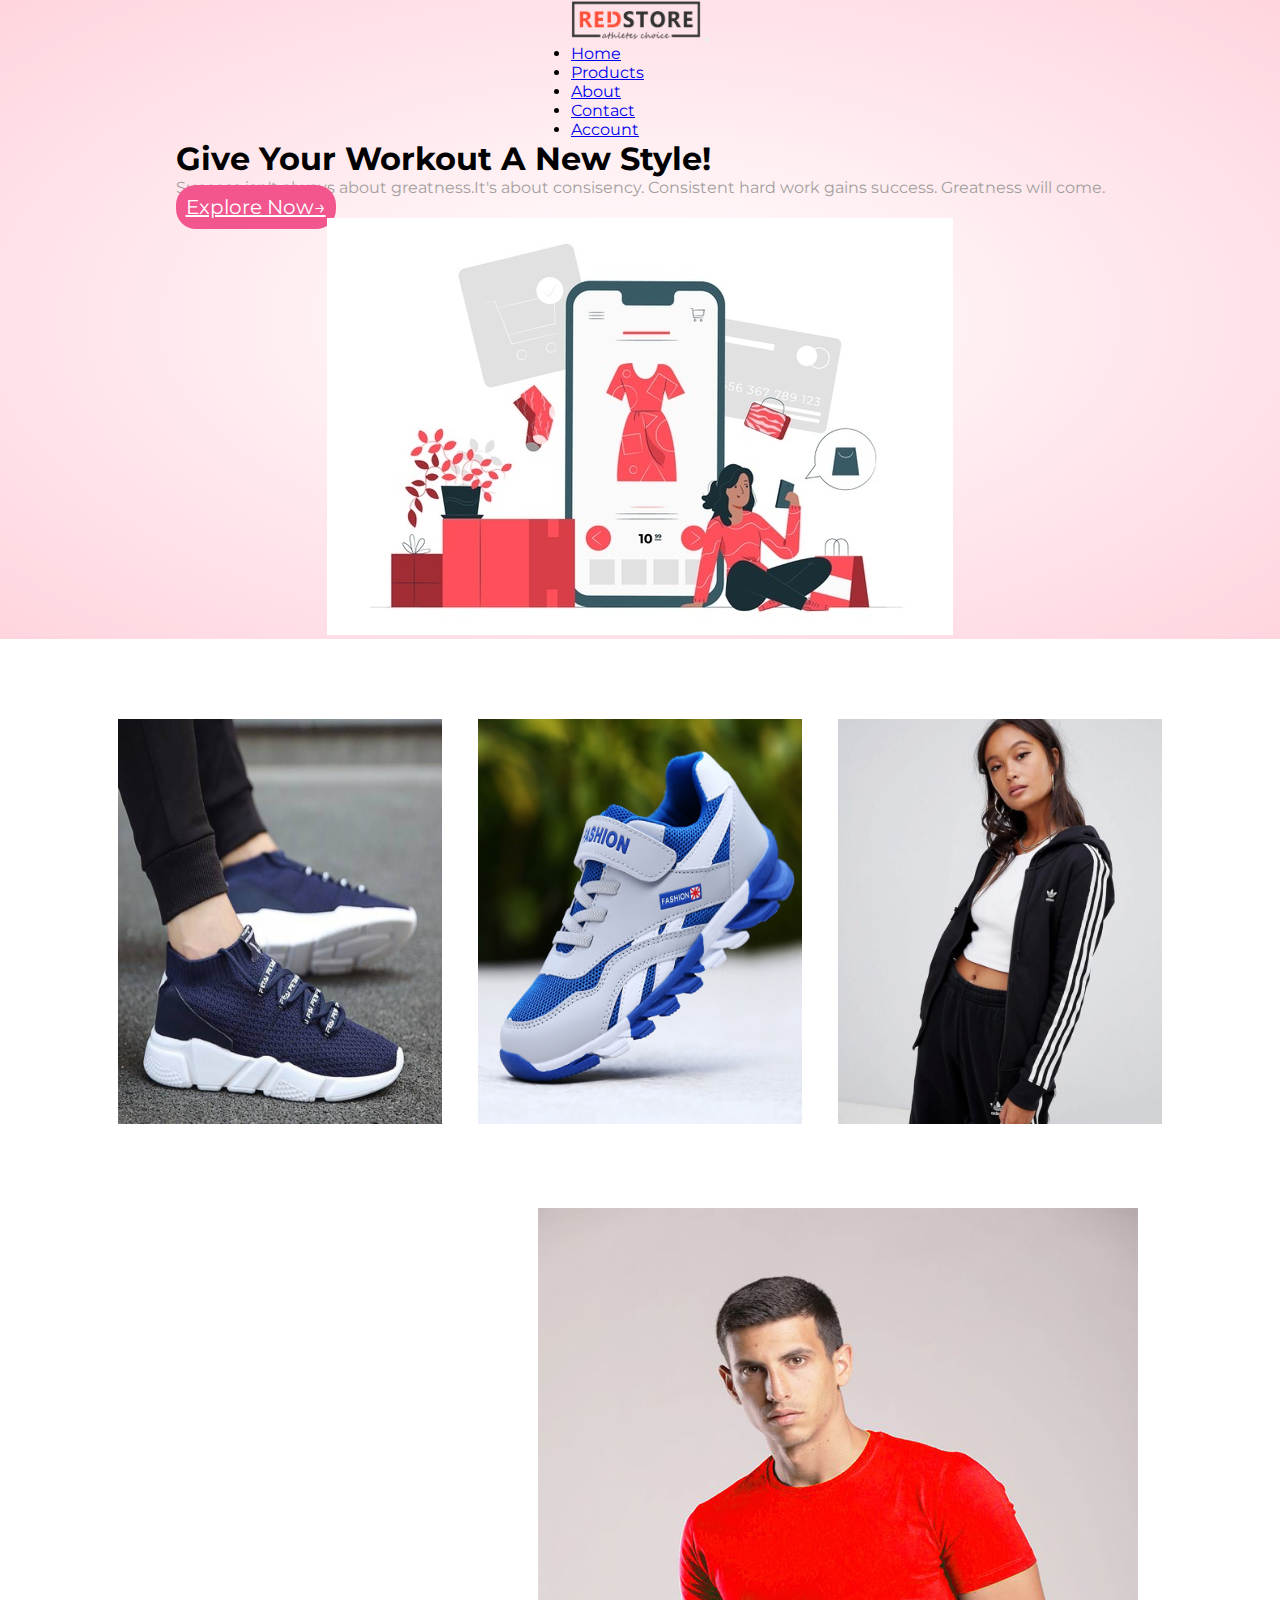
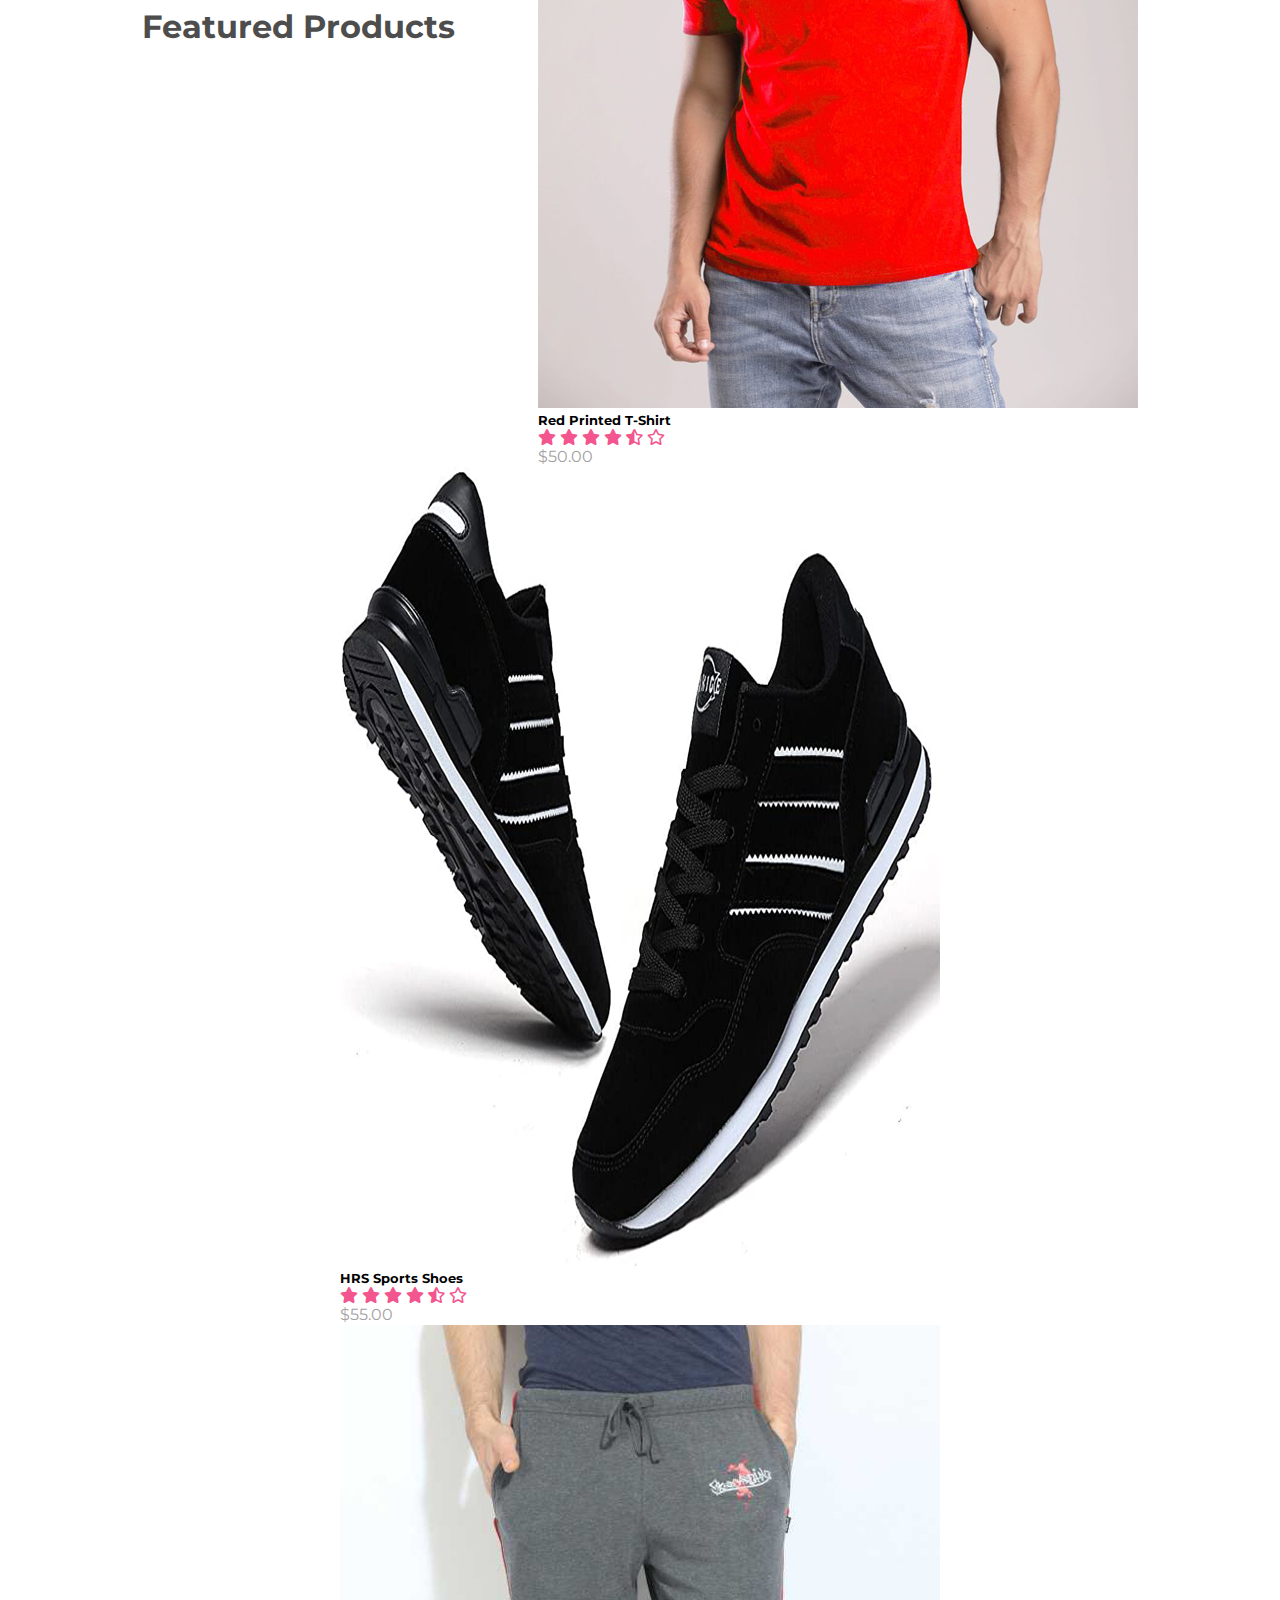
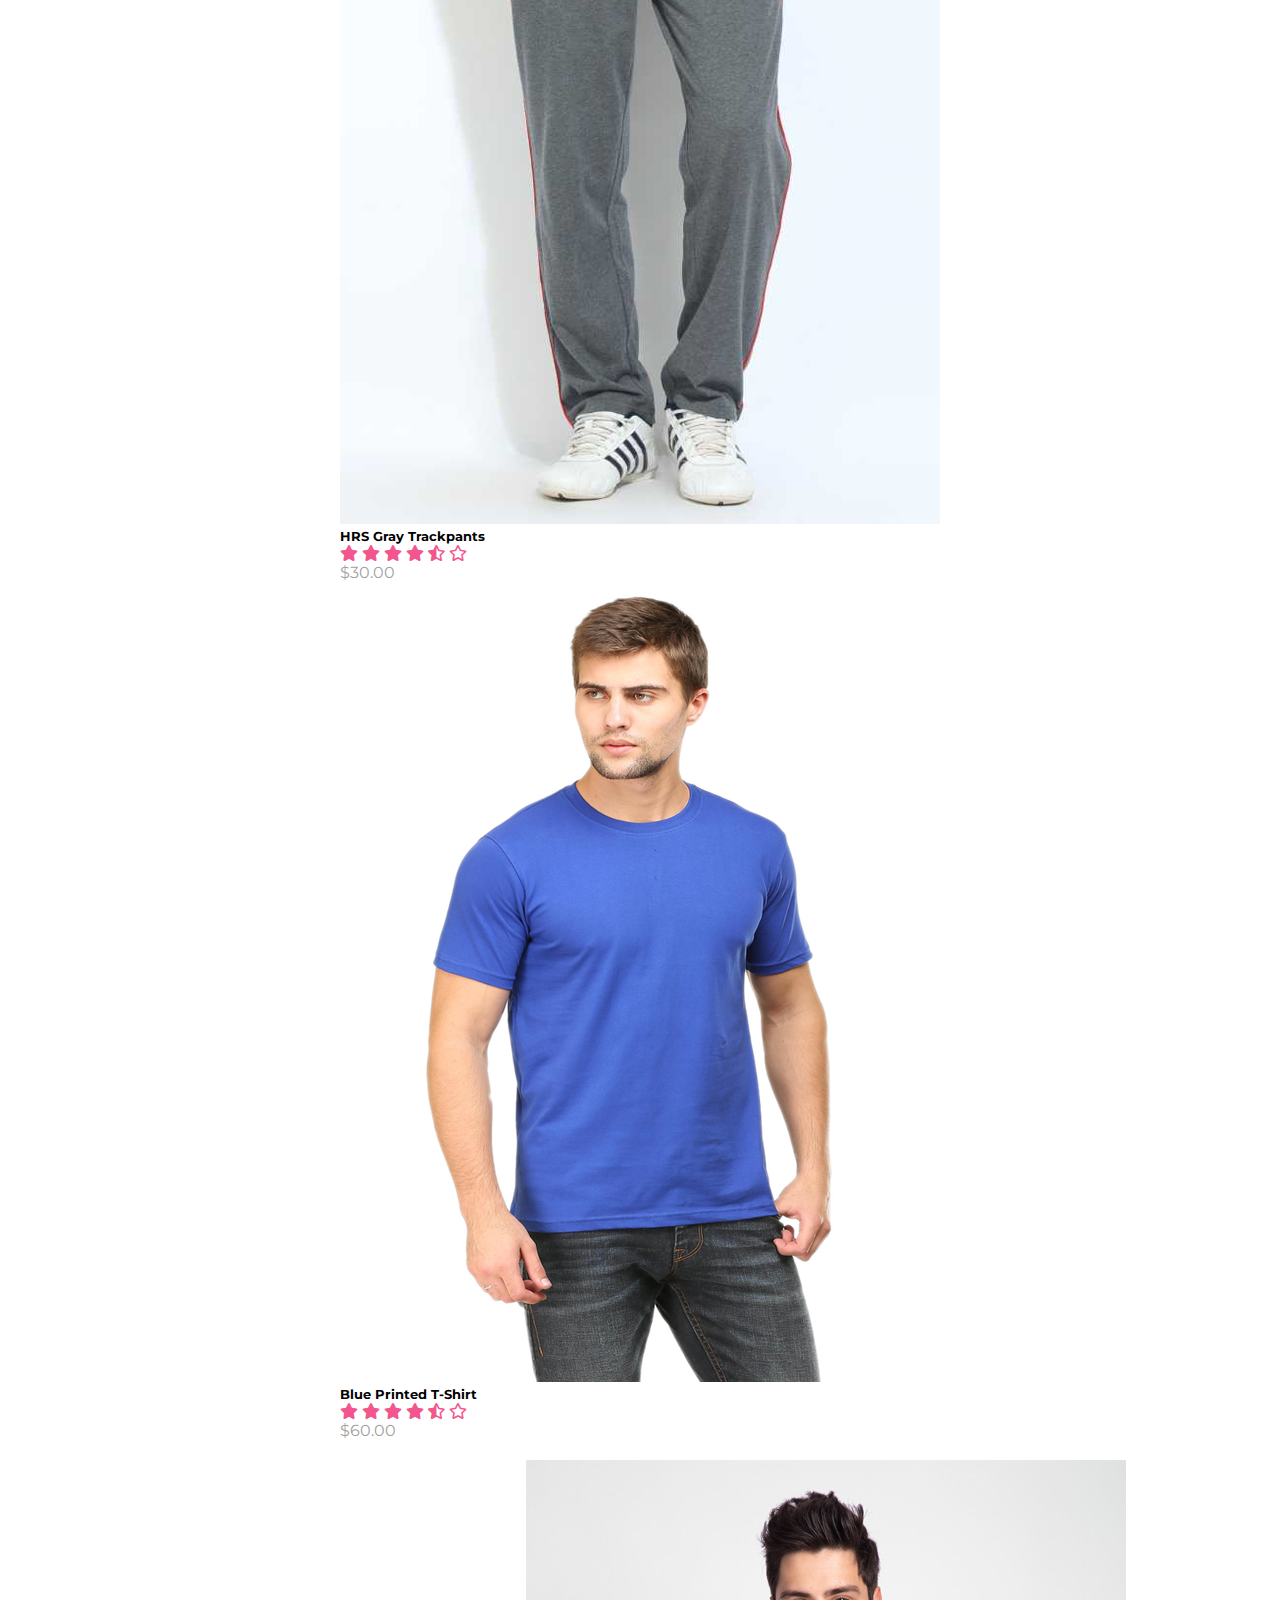
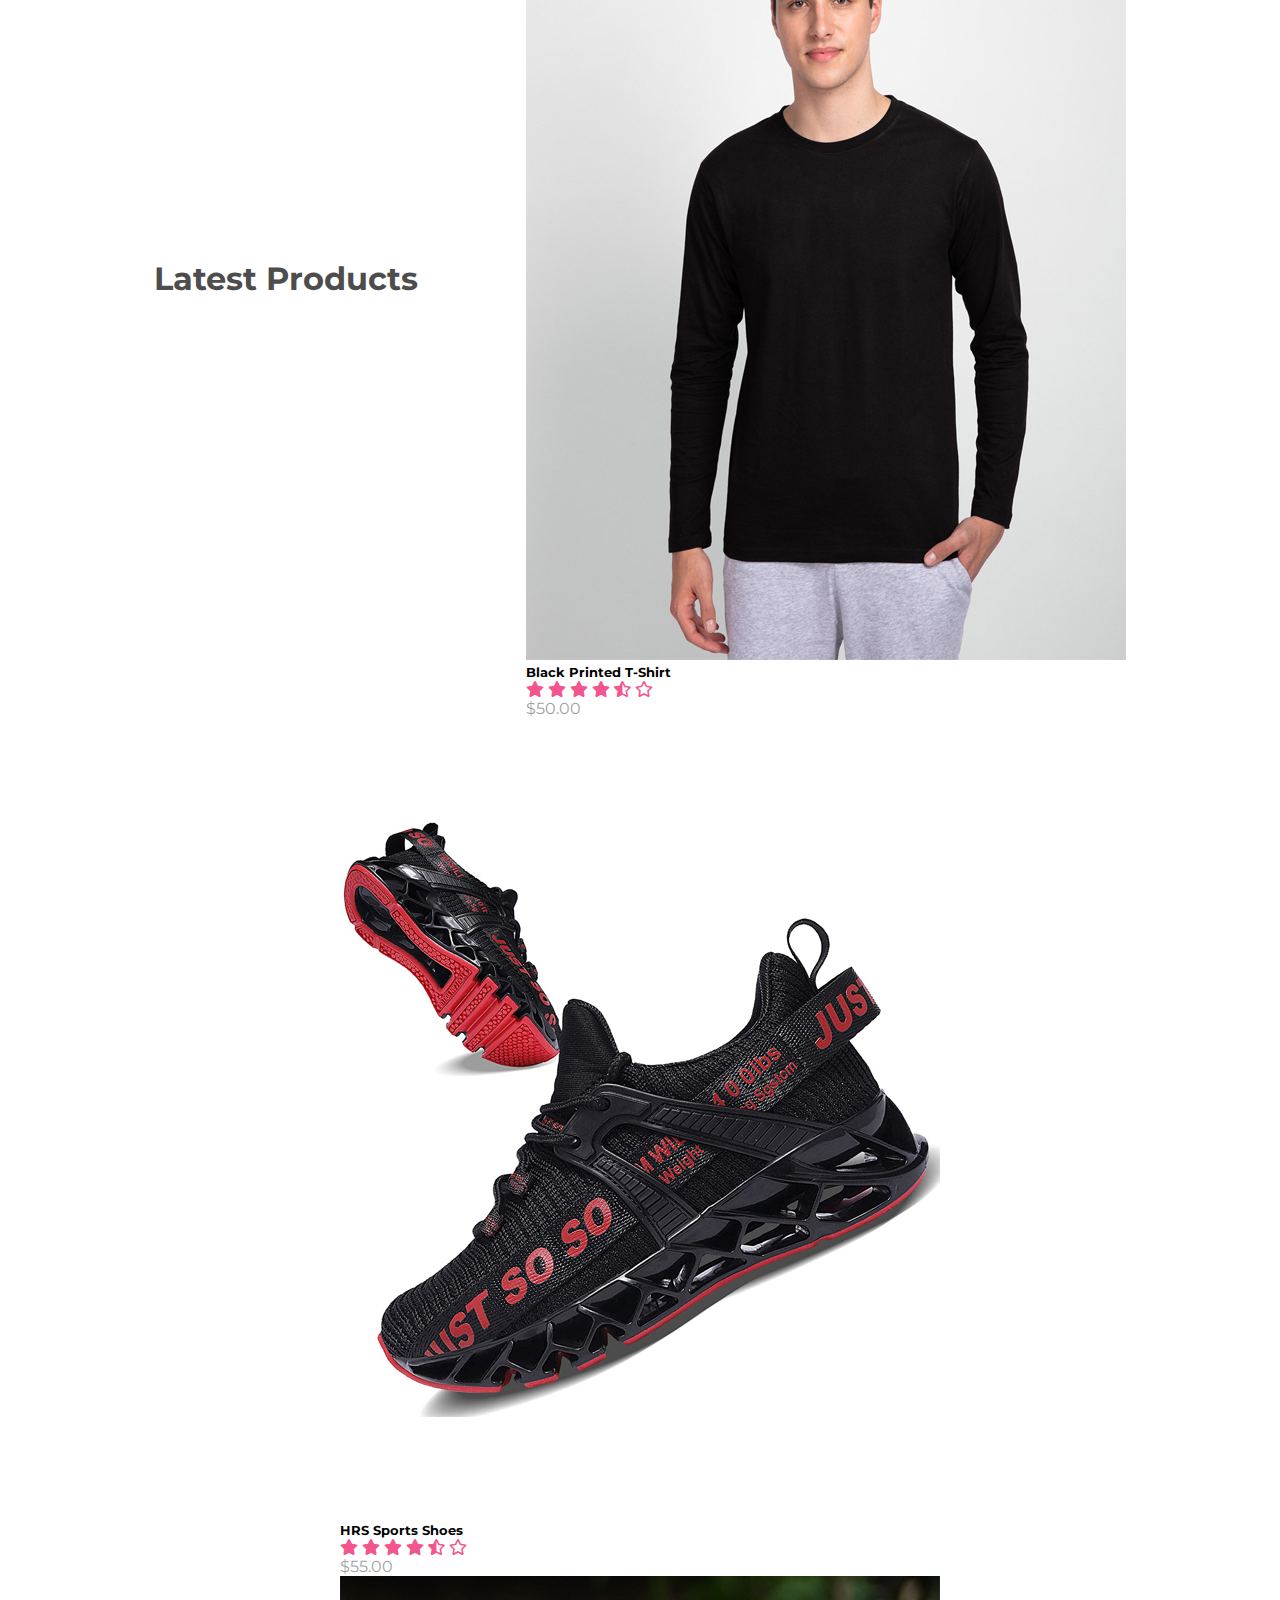
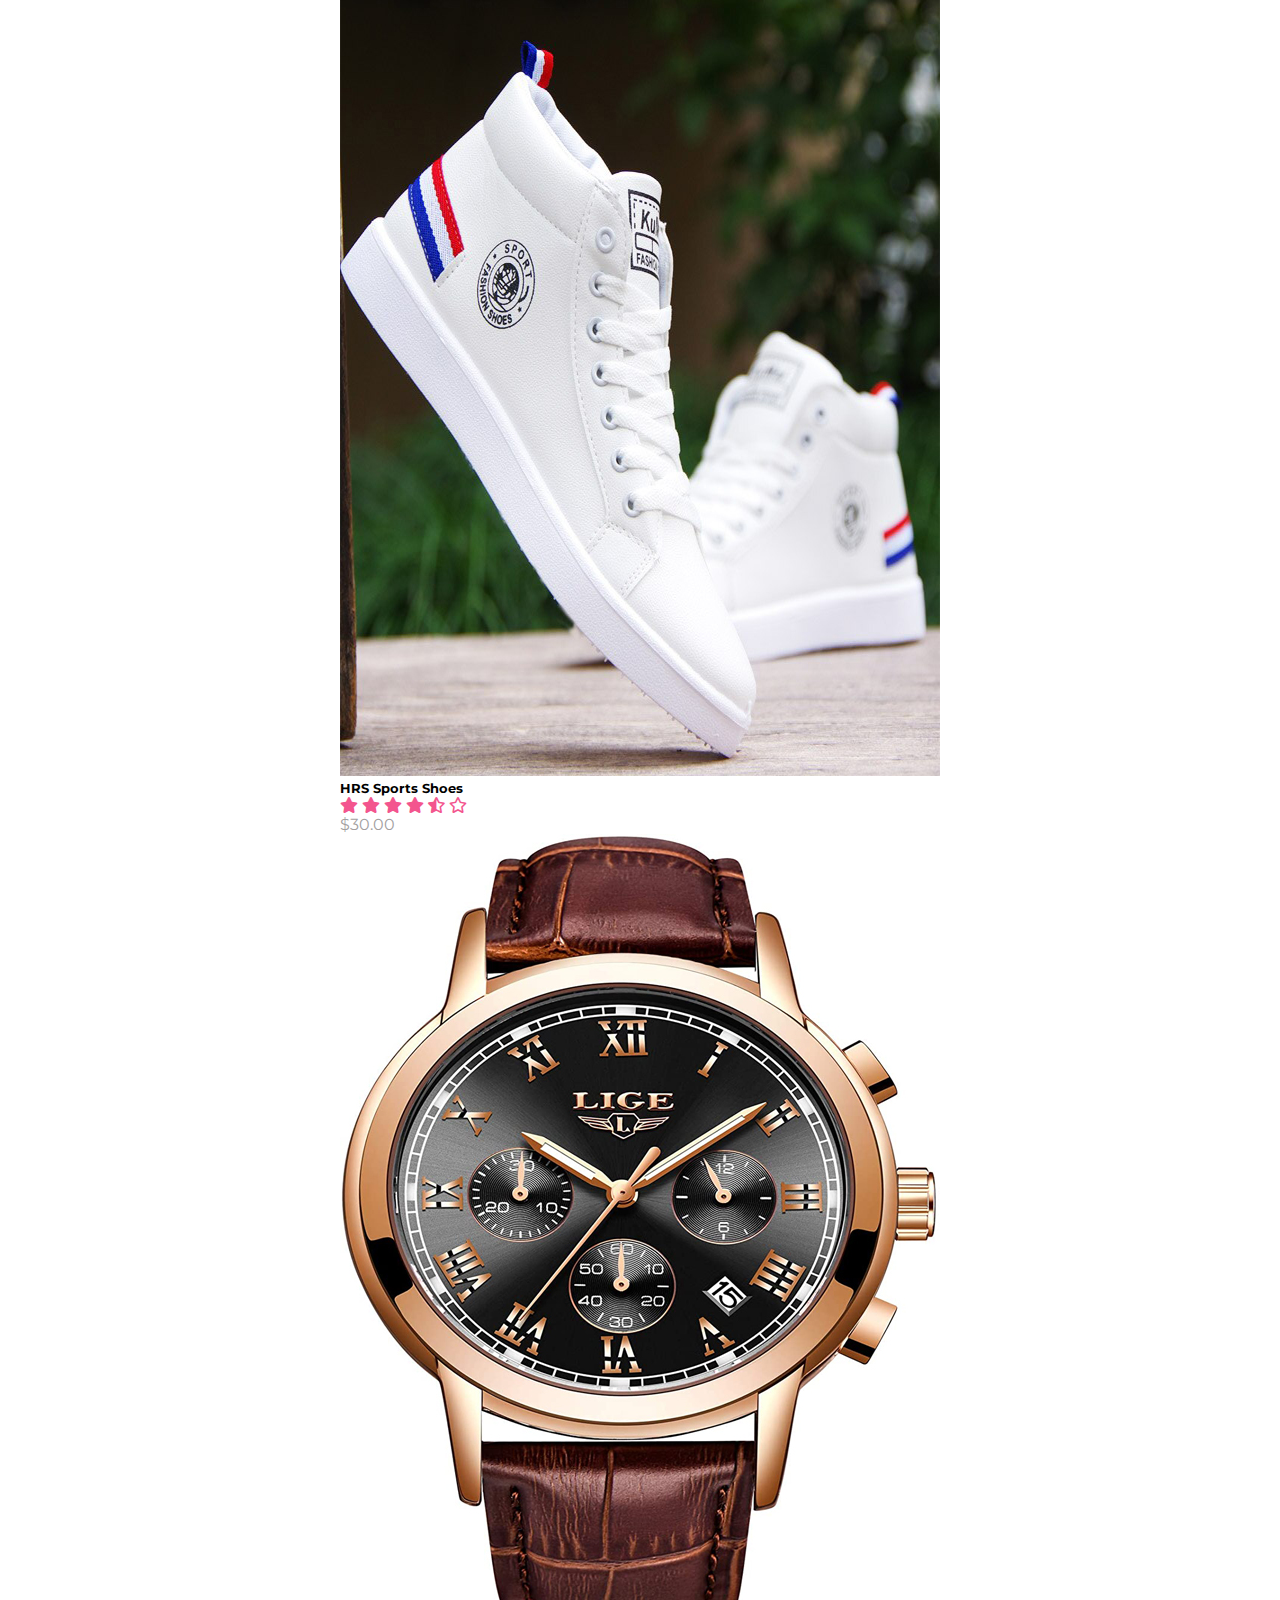
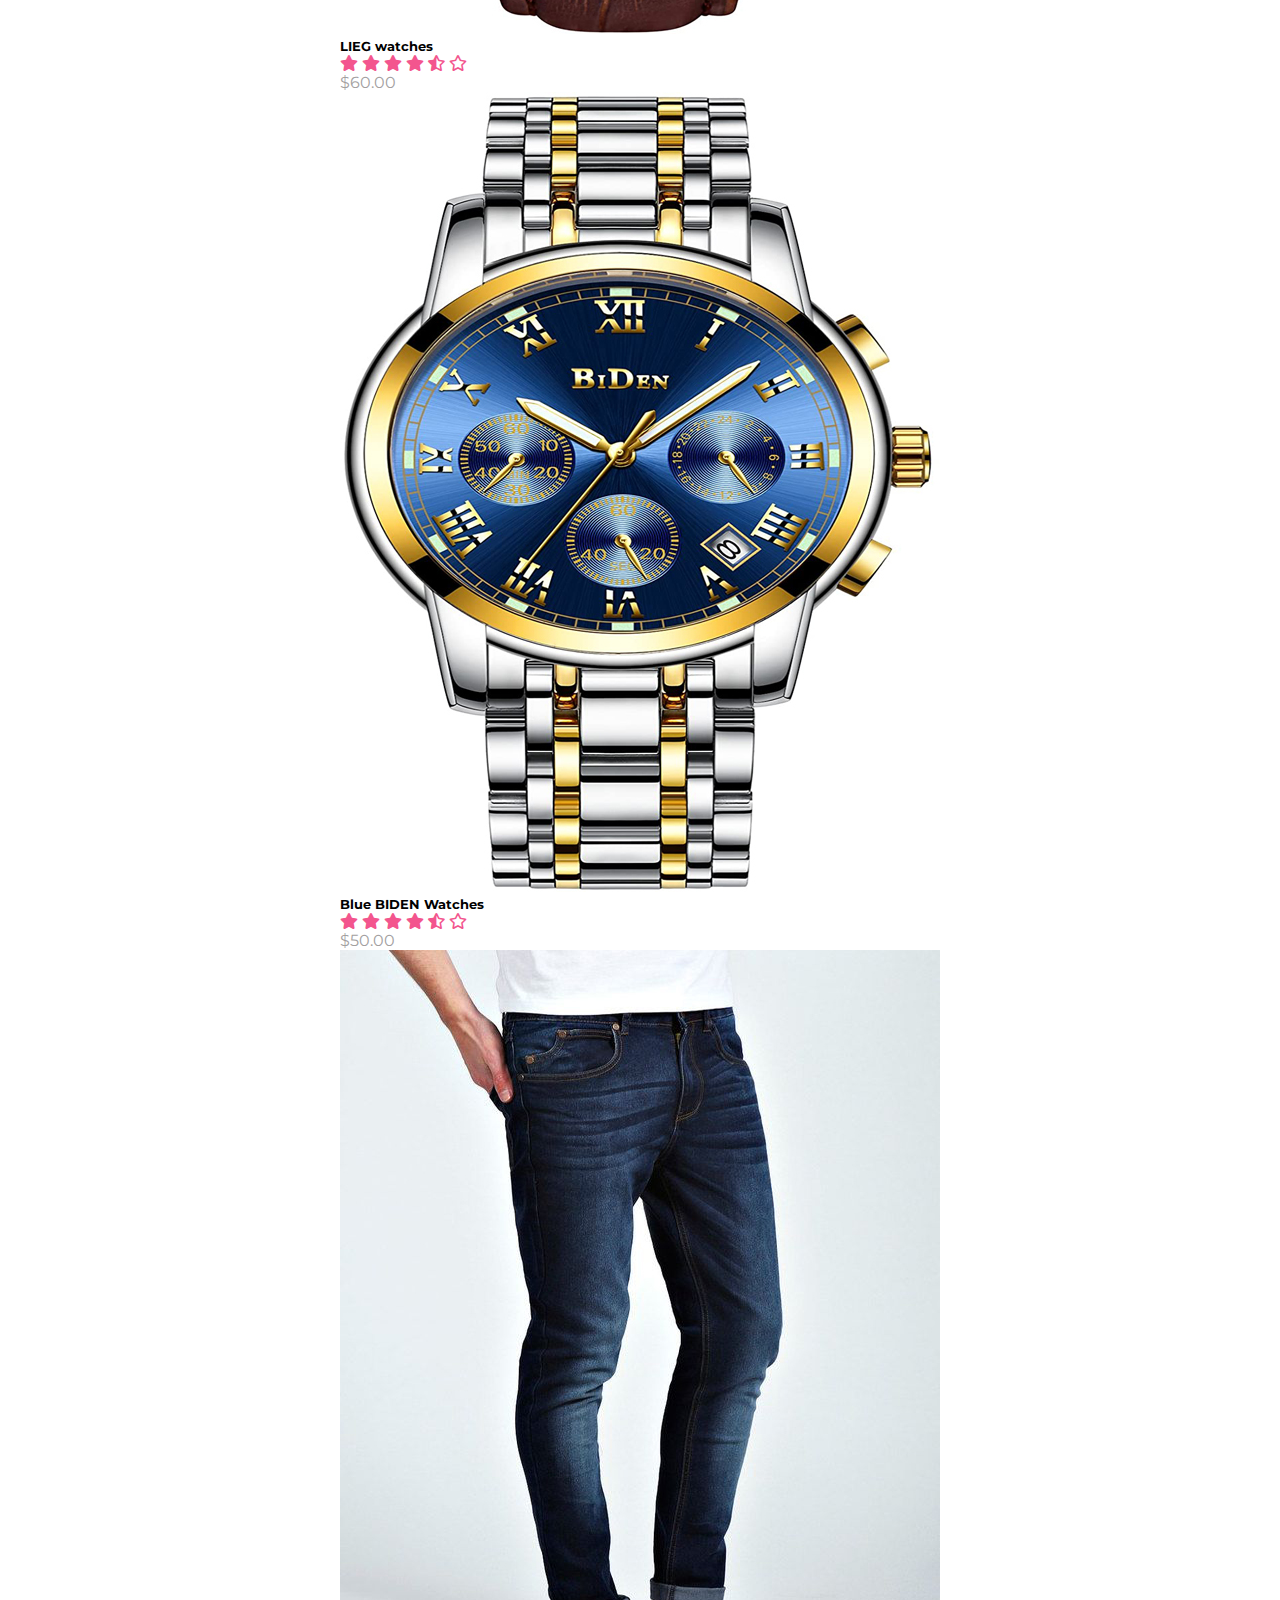
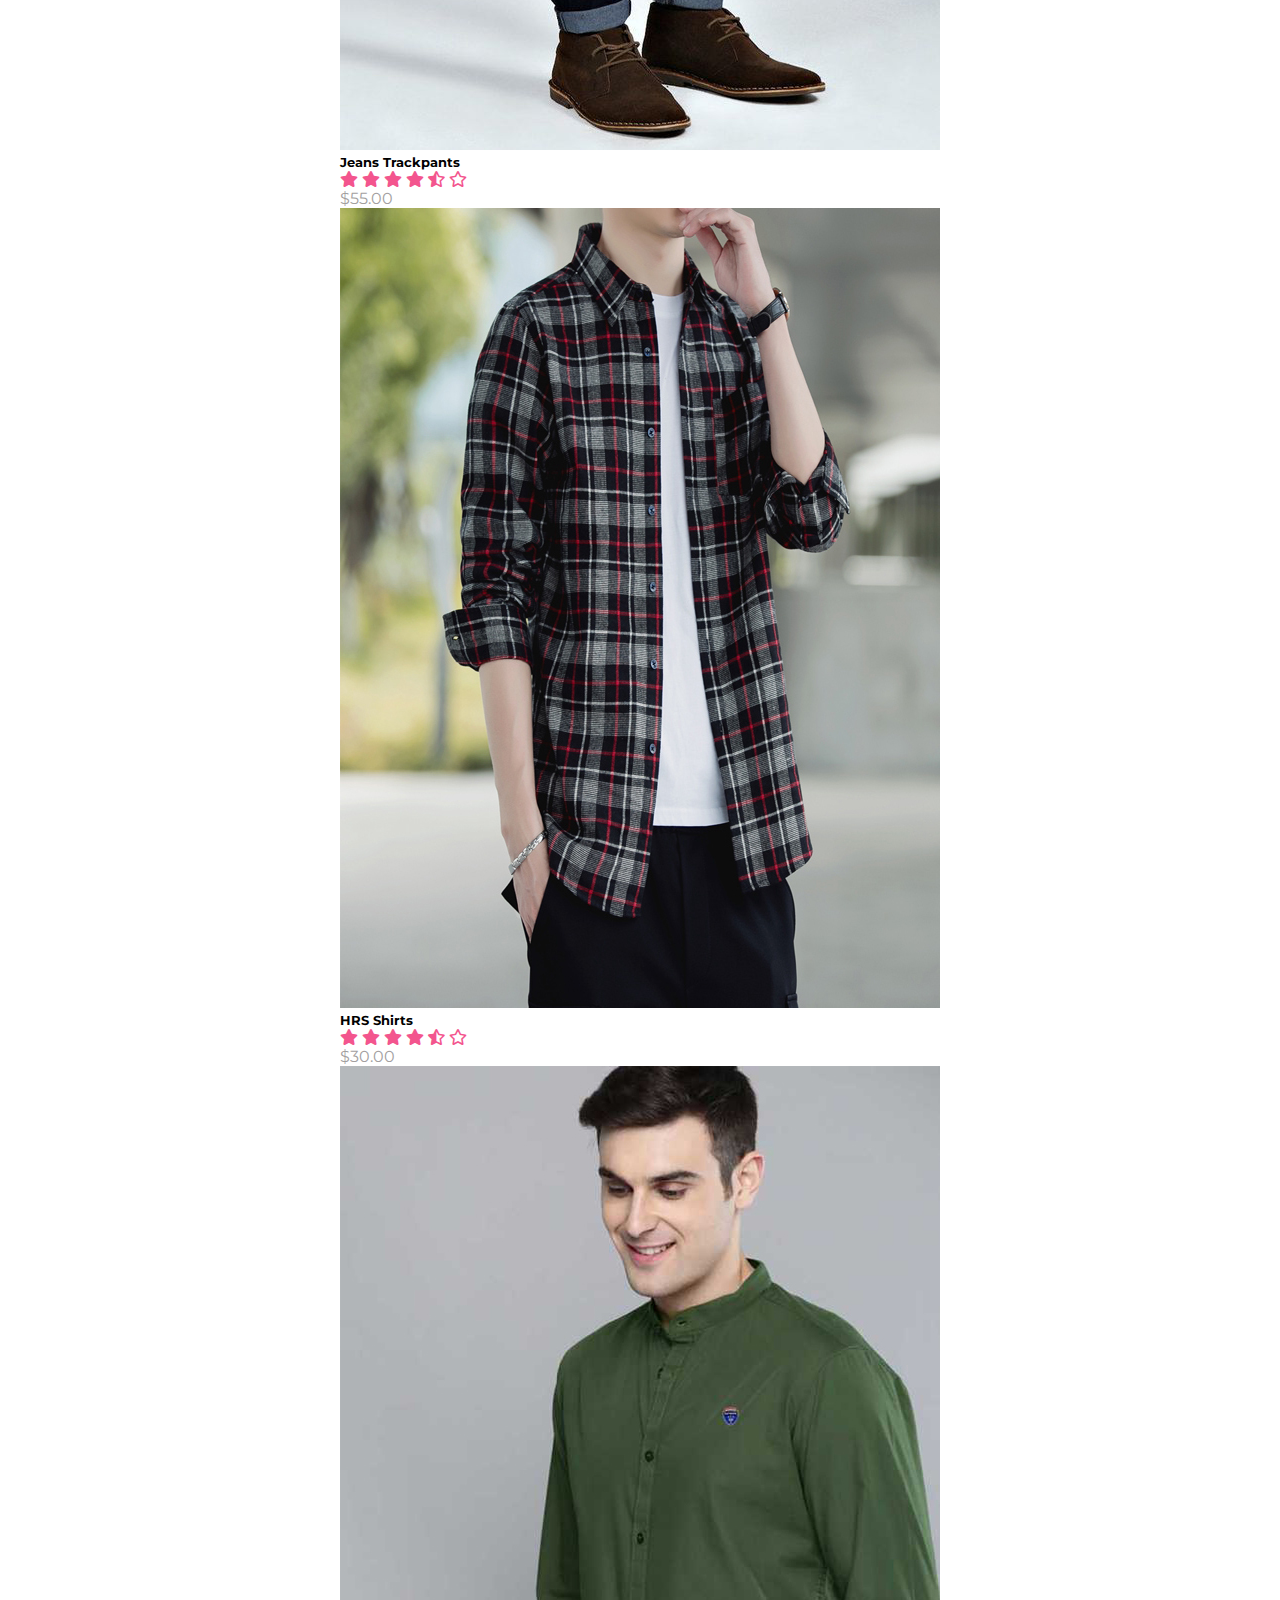
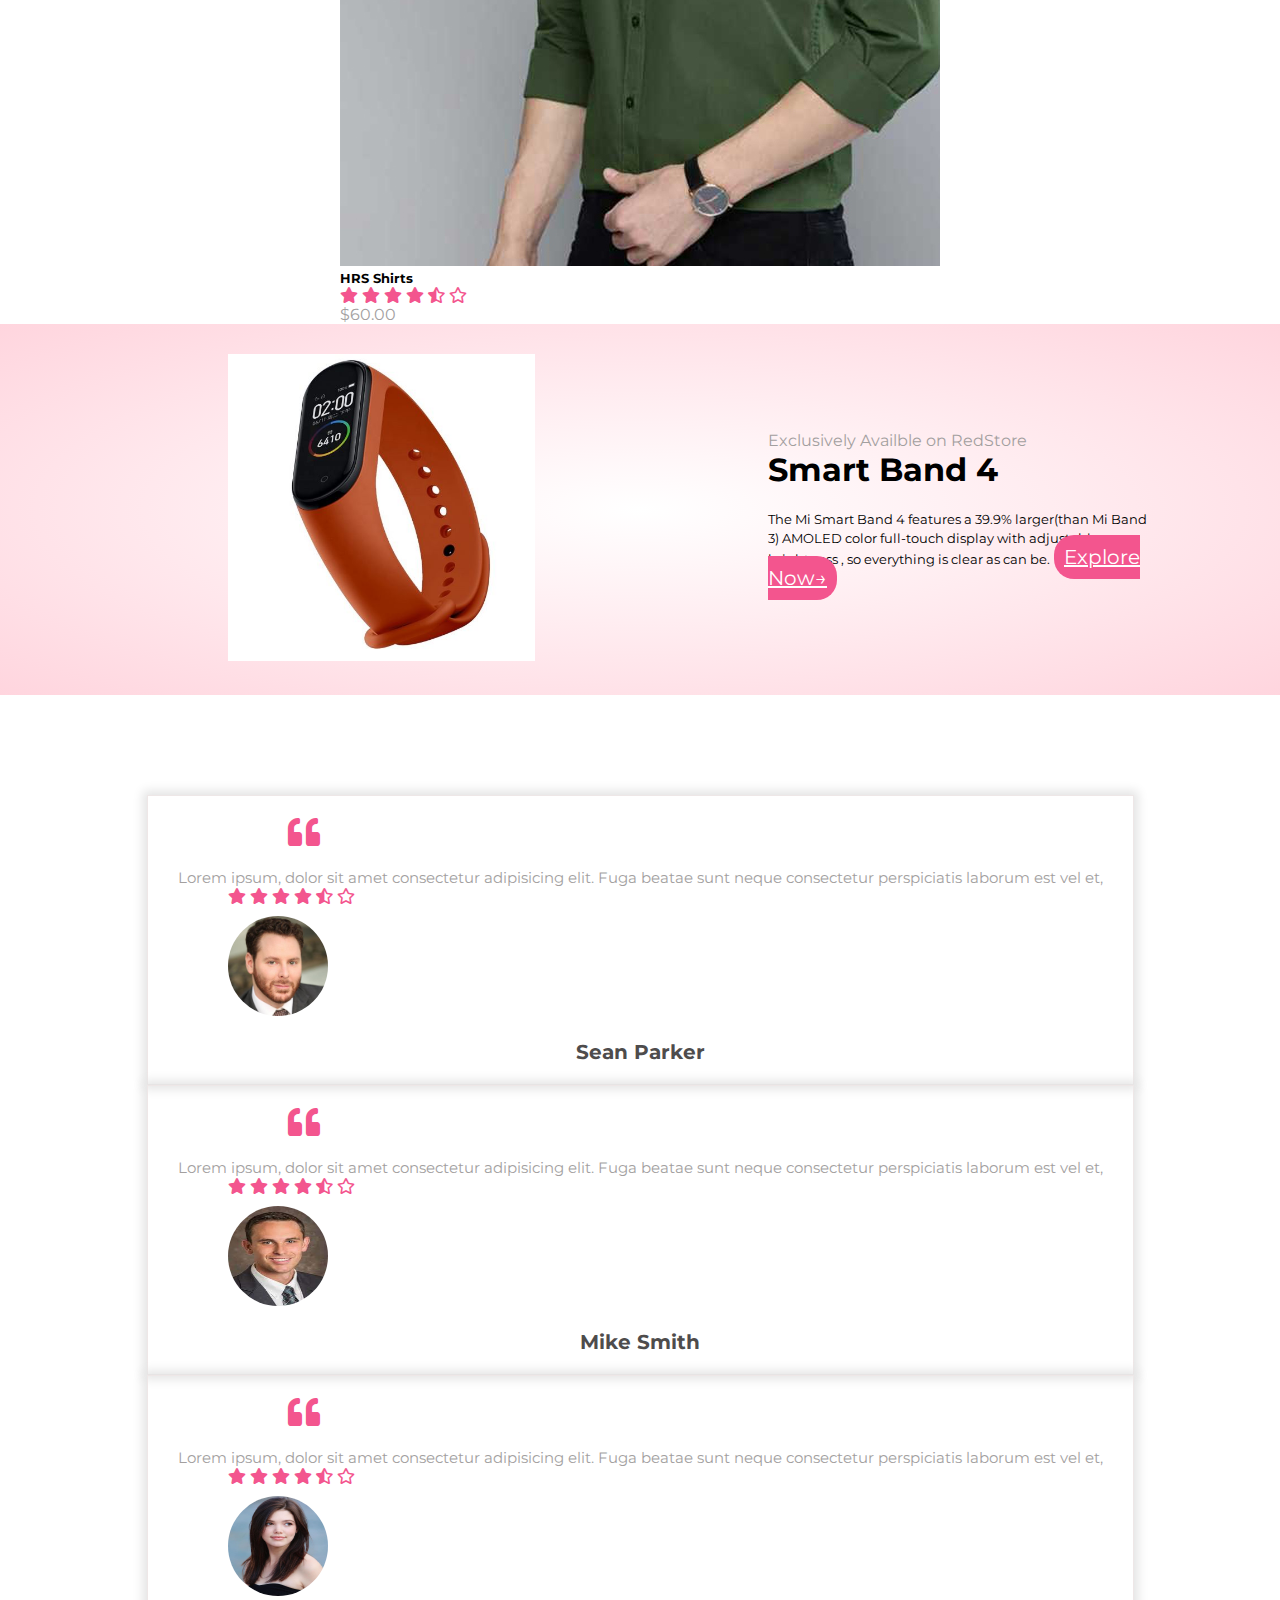
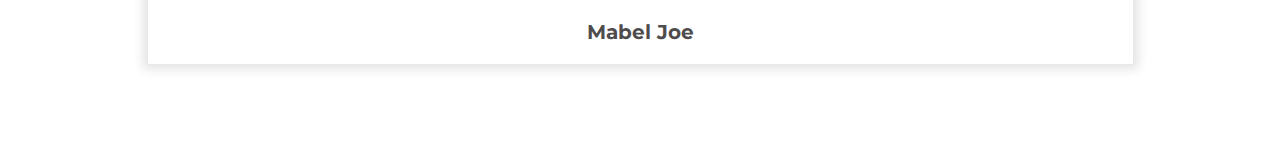
<file: index.html>
<!doctype html>
<html lang="en">
  <head>
    <!-- Required meta tags -->
    <meta charset="utf-8">
    <meta name="viewport" content="width=device-width, initial-scale=1">

    <!-- Bootstrap CSS -->
    <link href="https://cdn.jsdelivr.net/npm/bootstrap@5.1.1/dist/css/bootstrap.min.css" rel="stylesheet" integrity="sha384-F3w7mX95PdgyTmZZMECAngseQB83DfGTowi0iMjiWaeVhAn4FJkqJByhZMI3AhiU" crossorigin="anonymous">
    <link rel="stylesheet" href="https://cdnjs.cloudflare.com/ajax/libs/font-awesome/5.15.4/css/all.min.css">
    <link rel="stylesheet" href="style.css">

    <title>Ecommerce Website</title>
  </head>
  <body>
    <div class="header">
        <div class="container">
            <div class="row">
                <div class="col-12">
                    <nav class="navbar navbar-expand-lg navbar-light">
                        <div class="container-fluid">
                          <a class="navbar-brand" href="#"><img class="logo" src="images/logo.png" alt="logo" ></a>
                          <button class="navbar-toggler" type="button" data-bs-toggle="collapse" data-bs-target="#navbarNav" aria-controls="navbarNav" aria-expanded="false" aria-label="Toggle navigation">
                            <span class="navbar-toggler-icon"></span>
                          </button>
                          <div class="collapse navbar-collapse" id="navbarNav">
                            <ul class="navbar-nav ms-auto">
                              <li class="nav-item">
                                <a class="nav-link active" aria-current="page" href="#">Home</a>
                              </li>
                              <li class="nav-item">
                                <a class="nav-link" href="#">Products</a>
                              </li>
                              <li class="nav-item">
                                <a class="nav-link" href="#">About</a>
                              </li>
                              <li class="nav-item">
                                <a class="nav-link" href="#">Contact</a>
                              </li>
                              <li class="nav-item">
                                <a class="nav-link" href="#">Account</a>
                              </li>
                            </ul>
                          </div>
                        </div>
                      </nav>
                </div>
            
            
            </div>
         <div class="row nav-bottom ">
            <div class=" col-sm-12 col-md-6 style-text">
                <h1>Give Your Workout A New Style!</h1>
                <p>Success isn't always about greatness.It's about consisency. Consistent hard work gains success. Greatness will come. </p>
                <a class="btn" href="#">Explore Now&#8594;</a>
            </div>
            <div class="col-sm-12 col-md-6 ">
                <img src="images/background-image3.jpg" alt="">
            </div>
        </div>
    </div>
    </div>
    <!-- header -->
    <div class="feature">
      <div class="small-container">
        <div class="row ">
          <div class=" col-sm-12 col-3">
            <img class="feature-image" src="images/feature1.jpg" alt="" >
          </div>
          <div class="col-sm-12 col-3">
            <img class="feature-image" src="images/feature2.jpg" alt="" >
          </div>
          <div class="col-sm-12 col-3">
            <img class="feature-image" src="images/feature3.jpg" alt="" >
          </div>
        </div>
      </div>
    </div>
    <!-- feature -->
    
    <div class="feature-product">
      <div class="product-container">
        <div class="row">
          <h1 class="fea-product">Featured Products</h1>
          <div class="col-md-3 product">
            <img src="images/p1.jpg" alt="">
            <h5>Red Printed T-Shirt</h5>
            <i class="fa fa-star "></i>
            <i class="fa fa-star"></i>
            <i class="fa fa-star"></i>
            <i class="fa fa-star"></i>
            <i class="fas fa-star-half-alt"></i>
            <i class="far fa-star"></i>

            <p>$50.00</p>
          </div>
          <div class="col-md-3 product">
            <img src="images/p2.jpg" alt="">
            <h5>HRS Sports Shoes</h5>
            <i class="fa fa-star"></i>
            <i class="fa fa-star"></i>
            <i class="fa fa-star"></i>
            <i class="fa fa-star"></i>
            <i class="fas fa-star-half-alt"></i>
            <i class="far fa-star"></i>
            <p>$55.00</p>
          </div>
          <div class="col-md-3 product">
            <img src="images/p3.jpg" alt="">
            <h5>HRS Gray Trackpants</h5>
            <i class="fa fa-star"></i>
            <i class="fa fa-star"></i>
            <i class="fa fa-star"></i>
            <i class="fa fa-star"></i>
            <i class="fas fa-star-half-alt"></i>
            <i class="far fa-star"></i>
            <p>$30.00</p>
          </div>
          <div class="col-md-3 product">
            <img src="images/p4.jpg" alt="">
            <h5>Blue Printed T-Shirt</h5>
            <i class="fa fa-star"></i>
            <i class="fa fa-star"></i>
            <i class="fa fa-star"></i>
            <i class="fa fa-star"></i>
            <i class="fas fa-star-half-alt"></i>
            <i class="far fa-star"></i>
            <p>$60.00</p>
          </div>
        </div>
      </div>
    </div>
    <!-- feature product -->
    <div class="latest-product">
      <div class="product-container">
        <div class="row">
          <h1 class="fea-product">Latest Products</h1>
          <div class="col-md-3 product">
            <img src="images/p5.jpg" alt="">
            <h5>Black Printed T-Shirt</h5>
            <i class="fa fa-star "></i>
            <i class="fa fa-star"></i>
            <i class="fa fa-star"></i>
            <i class="fa fa-star"></i>
            <i class="fas fa-star-half-alt"></i>
            <i class="far fa-star"></i>

            <p>$50.00</p>
          </div>
          <div class="col-md-3 product">
            <img src="images/p6.jpg" alt="">
            <h5>HRS Sports Shoes</h5>
            <i class="fa fa-star"></i>
            <i class="fa fa-star"></i>
            <i class="fa fa-star"></i>
            <i class="fa fa-star"></i>
            <i class="fas fa-star-half-alt"></i>
            <i class="far fa-star"></i>
            <p>$55.00</p>
          </div>
          <div class="col-md-3 product">
            <img src="images/p7.jpg" alt="">
            <h5>HRS Sports Shoes </h5>
            <i class="fa fa-star"></i>
            <i class="fa fa-star"></i>
            <i class="fa fa-star"></i>
            <i class="fa fa-star"></i>
            <i class="fas fa-star-half-alt"></i>
            <i class="far fa-star"></i>
            <p>$30.00</p>
          </div>
          <div class="col-md-3 product">
            <img src="images/p8.jpg" alt="">
            <h5>LIEG watches</h5>
            <i class="fa fa-star"></i>
            <i class="fa fa-star"></i>
            <i class="fa fa-star"></i>
            <i class="fa fa-star"></i>
            <i class="fas fa-star-half-alt"></i>
            <i class="far fa-star"></i>
            <p>$60.00</p>
          </div>
        </div>

        <div class="row py-3">
          <div class="col-md-3 product">
            <img src="images/p9.jpg" alt="">
            <h5>Blue BIDEN Watches</h5>
            <i class="fa fa-star "></i>
            <i class="fa fa-star"></i>
            <i class="fa fa-star"></i>
            <i class="fa fa-star"></i>
            <i class="fas fa-star-half-alt"></i>
            <i class="far fa-star"></i>

            <p>$50.00</p>
          </div>
          <div class="col-md-3 product">
            <img src="images/p10.jpg" alt="">
            <h5>Jeans Trackpants</h5>
            <i class="fa fa-star"></i>
            <i class="fa fa-star"></i>
            <i class="fa fa-star"></i>
            <i class="fa fa-star"></i>
            <i class="fas fa-star-half-alt"></i>
            <i class="far fa-star"></i>
            <p>$55.00</p>
          </div>
          <div class="col-md-3 product">
            <img src="images/p11.jpg" alt="">
            <h5>HRS Shirts</h5>
            <i class="fa fa-star"></i>
            <i class="fa fa-star"></i>
            <i class="fa fa-star"></i>
            <i class="fa fa-star"></i>
            <i class="fas fa-star-half-alt"></i>
            <i class="far fa-star"></i>
            <p>$30.00</p>
          </div>
          <div class="col-md-3 product">
            <img src="images/p12.jpg" alt="">
            <h5>HRS Shirts</h5>
            <i class="fa fa-star"></i>
            <i class="fa fa-star"></i>
            <i class="fa fa-star"></i>
            <i class="fa fa-star"></i>
            <i class="fas fa-star-half-alt"></i>
            <i class="far fa-star"></i>
            <p>$60.00</p>
          </div>
        </div>
      </div>
    </div>
    <!-- latest product -->
    <div class="offer">
      <div class="container">
        <div class="row">
          <div class="col-2 offer-smart ">
          <img src="images/band.jpg" alt=""  >
          </div>
          <div class="col-2 offer-smart ">
            <p>Exclusively Availble on RedStore</p>
          <h1>Smart Band 4</h1>
          <small>The Mi Smart Band 4 features a 39.9% larger(than Mi Band 3) AMOLED color full-touch display with adjustable brightness , so everything is clear as can be.</small>
          <a class="btn" href="#">Explore Now&#8594;</a>
        </div>
        </div>
      </div>
    </div>
    <!-- offer -->
    <div class="person">
      <div class="container">
        <div class="row">
          <div class="col-3">
            <i class="fas fa-quote-left fa-2x"></i>
            <p>Lorem ipsum, dolor sit amet consectetur adipisicing elit. Fuga beatae sunt neque consectetur perspiciatis 
            laborum est vel et, 
             </p>
            <div class="icon">
               <i class="fa fa-star "></i>
            <i class="fa fa-star"></i>
            <i class="fa fa-star"></i>
            <i class="fa fa-star"></i>
            <i class="fas fa-star-half-alt"></i>
            <i class="far fa-star"></i>
            </div>
            <img src="images/person1.jpg" alt="">
            <h4>Sean Parker</h4>
          </div>
          <div class="col-3">
            <i class="fas fa-quote-left fa-2x"></i>
            <p>Lorem ipsum, dolor sit amet consectetur adipisicing elit. Fuga beatae sunt neque consectetur perspiciatis 
            laborum est vel et, 
             </p>
            <div class="icon">
               <i class="fa fa-star "></i>
            <i class="fa fa-star"></i>
            <i class="fa fa-star"></i>
            <i class="fa fa-star"></i>
            <i class="fas fa-star-half-alt"></i>
            <i class="far fa-star"></i>
            </div>
            <img src="images/person2.jpg" alt="">
            <h4>Mike Smith</h4>
          </div>
          <div class="col-3">
            <i class="fas fa-quote-left fa-2x"></i>
            <p>Lorem ipsum, dolor sit amet consectetur adipisicing elit. Fuga beatae sunt neque consectetur perspiciatis 
            laborum est vel et, 
             </p>
            <div class="icon">
               <i class="fa fa-star "></i>
            <i class="fa fa-star"></i>
            <i class="fa fa-star"></i>
            <i class="fa fa-star"></i>
            <i class="fas fa-star-half-alt"></i>
            <i class="far fa-star"></i>
            </div>
            <img src="images/person3.jpg" alt="">
            <h4>Mabel Joe</h4>
          </div>
        </div>
      </div>
    </div>


    
    <script src="https://cdn.jsdelivr.net/npm/bootstrap@5.1.1/dist/js/bootstrap.bundle.min.js" integrity="sha384-/bQdsTh/da6pkI1MST/rWKFNjaCP5gBSY4sEBT38Q/9RBh9AH40zEOg7Hlq2THRZ" crossorigin="anonymous"></script>

    <!-- Option 2: Separate Popper and Bootstrap JS -->
    <!--
    <script src="https://cdn.jsdelivr.net/npm/@popperjs/core@2.9.3/dist/umd/popper.min.js" integrity="sha384-W8fXfP3gkOKtndU4JGtKDvXbO53Wy8SZCQHczT5FMiiqmQfUpWbYdTil/SxwZgAN" crossorigin="anonymous"></script>
    <script src="https://cdn.jsdelivr.net/npm/bootstrap@5.1.1/dist/js/bootstrap.min.js" integrity="sha384-skAcpIdS7UcVUC05LJ9Dxay8AXcDYfBJqt1CJ85S/CFujBsIzCIv+l9liuYLaMQ/" crossorigin="anonymous"></script>
    -->
  </body>
</html>
</file>
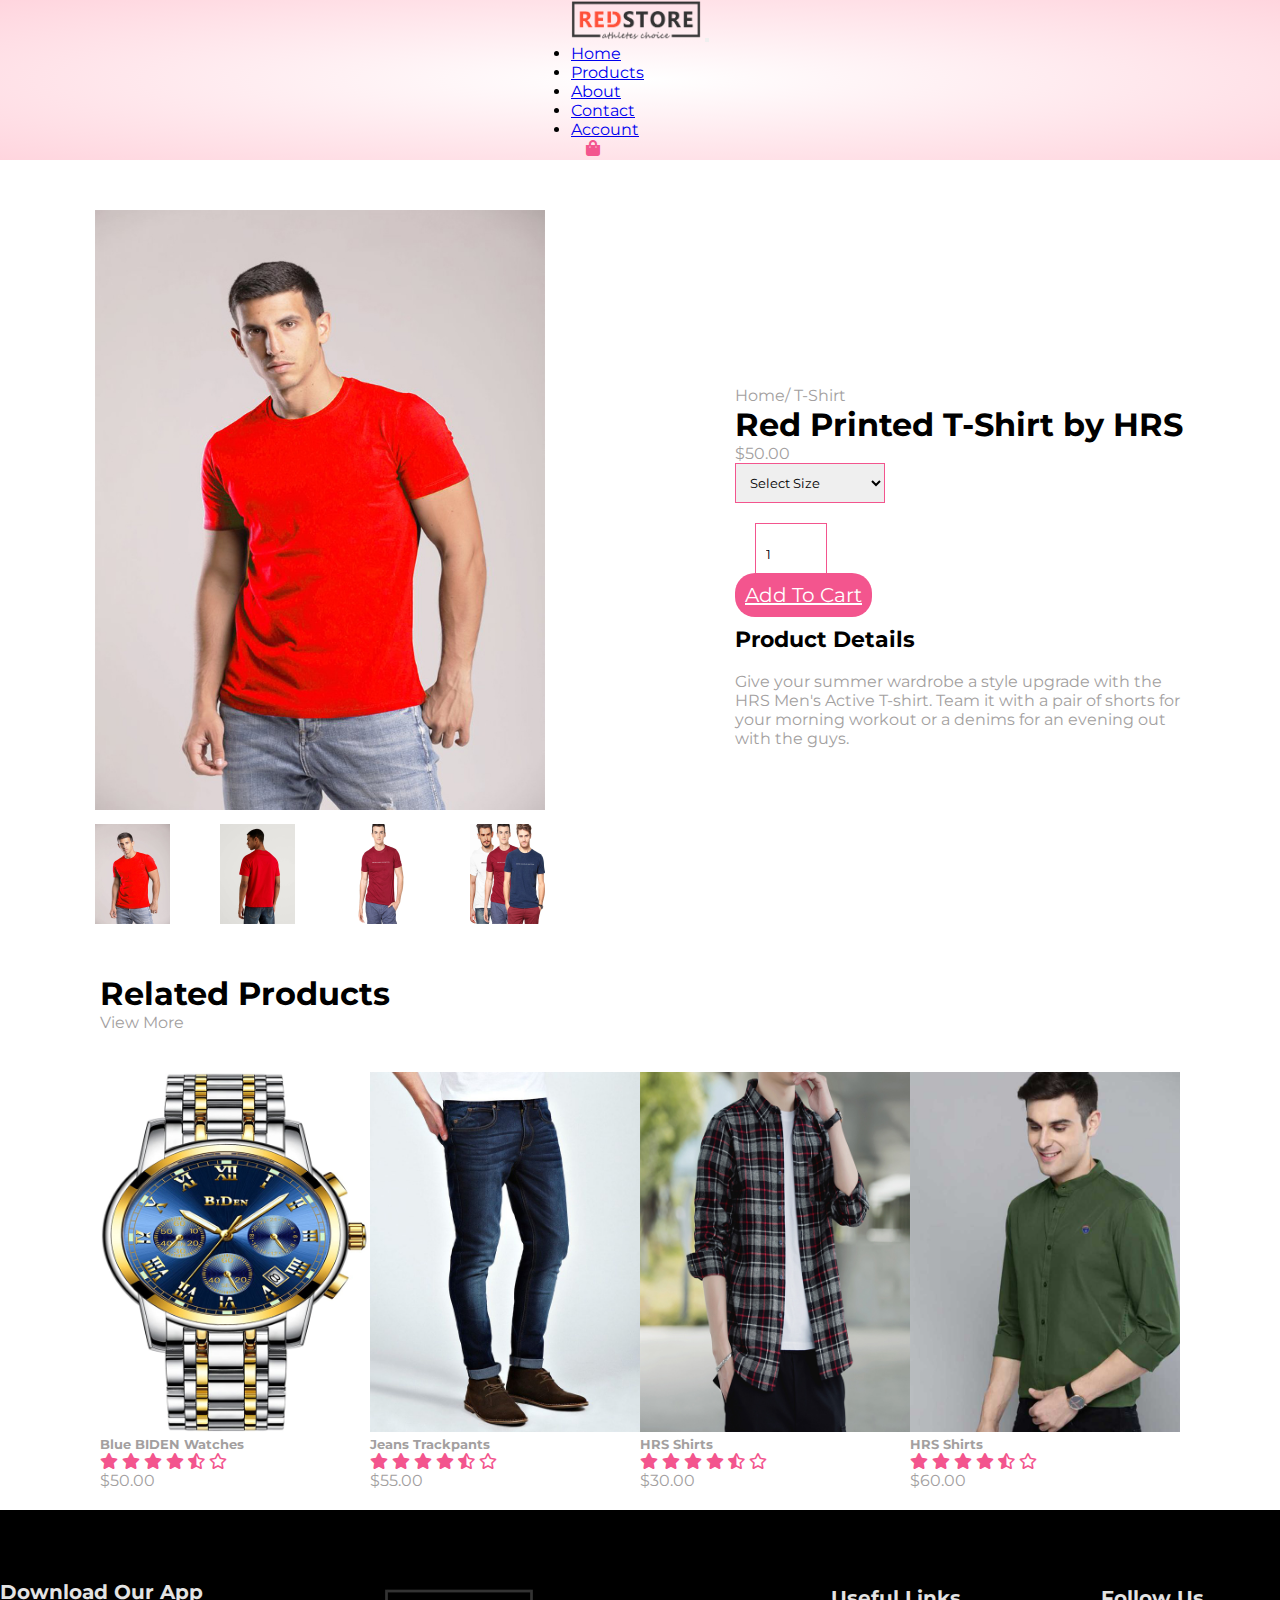
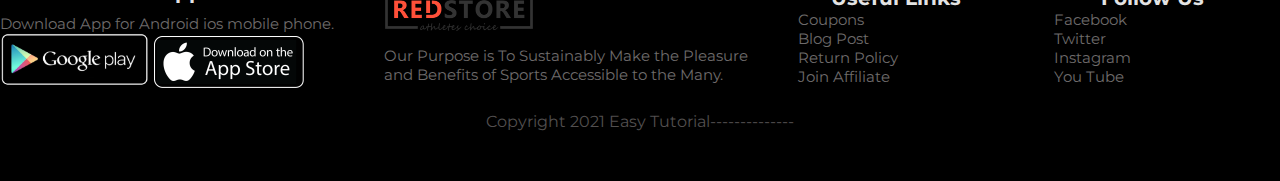
<file: product-detail.html>
<!doctype html>
<html lang="en">
  <head>
    <!-- Required meta tags -->
    <meta charset="utf-8">
    <meta name="viewport" content="width=device-width, initial-scale=1">

    <!-- Bootstrap CSS -->
    <link href="https://cdn.jsdelivr.net/npm/bootstrap@5.1.1/dist/css/bootstrap.min.css" rel="stylesheet" integrity="sha384-F3w7mX95PdgyTmZZMECAngseQB83DfGTowi0iMjiWaeVhAn4FJkqJByhZMI3AhiU" crossorigin="anonymous">
    <link rel="stylesheet" href="https://cdnjs.cloudflare.com/ajax/libs/font-awesome/5.15.4/css/all.min.css">
    <link rel="stylesheet" href="style.css">

    <title>Ecommerce Website</title>
  </head>
  <body>
    <div class="header">
        <div class="container ">
            <div class="row">
                <div class="col-12">
                    <nav class="navbar navbar-expand-lg navbar-light">
                        <div class="container-fluid">
                          <a class="navbar-brand" href="#"><img class="logo" src="images/logo.png" alt="logo" ></a>
                          <button class="navbar-toggler" type="button" data-bs-toggle="collapse" data-bs-target="#navbarNav" aria-controls="navbarNav" aria-expanded="false" aria-label="Toggle navigation">
                            <span class="navbar-toggler-icon"></span>
                          </button>
                          <div class="collapse navbar-collapse" id="navbarNav">
                            <ul class="navbar-nav ms-auto">
                              <li class="nav-item">
                                <a class="nav-link active" aria-current="page" href="./index.html">Home</a>
                              </li>
                              <li class="nav-item">
                                <a class="nav-link" href="./products.html">Products</a>
                              </li>
                              <li class="nav-item">
                                <a class="nav-link" href="#">About</a>
                              </li>
                              <li class="nav-item">
                                <a class="nav-link" href="#">Contact</a>
                              </li>
                              <li class="nav-item">
                                <a class="nav-link" href="#">Account</a>
                              </li>
                         </ul>
                         <i class="fas fa-shopping-bag"></i>
                          </div>
                        </div>
                      </nav>
                </div>
            </div>
        </div>
    </div>
    <!-- header -->
    <div class="product-detail">
        <div class="container">
            <div class="row">
                <div class="col-2">
                    <img src="images/p1.jpg" alt=""  id="ProductImg">
                
                <div class="product-img">
                     <img src="images/p1.jpg" alt="" class="small-img">
                        <img src="images/tshirt-back.jpg" alt="" class="small-img">
                        <img src="images/tshir-frontt.jpg" alt="" class="small-img">
                        <img src="images/tshirt-color.jpg" alt="" class="small-img">
                    </div>
                </div>
                <div class="col-2">
                    <p class="t-shirt">Home/ T-Shirt</p>
                    <h1>Red Printed T-Shirt by HRS</h1>
                    <P>$50.00</P>
                    <select >
                        <option >Select Size</option>
                        <option >XL</option>
                        <option >XXL</option>
                        <option >Large</option>
                        <option >Mediam</option>
                        <option >Small</option>
                    </select>
                    <br>
                    <input type="number" value="1">
                    <br>
                    <a class="btn" href="#">Add To Cart</a>
                    <h4>Product Details</h4>
                    <br>
                    <p>Give your summer wardrobe a style upgrade with the HRS Men's Active T-shirt. Team it with a pair of shorts for your morning workout or a denims for an evening out with the guys.</p>
                </div>
            </div>
        </div>
    </div>
    <!-- product-detail -->
    
    
    <div class="feature-product">
      <div class="product-container">
        <div class="product-row d-flex justify-content-between">
            <h1>Related Products</h1>
            <p>View More</p>
            </div>
        <div class="row ">
          <div class="col-3 ">
            <img src="images/p9.jpg" alt="">
            <h5>Blue BIDEN Watches</h5>
            <i class="fa fa-star "></i>
            <i class="fa fa-star"></i>
            <i class="fa fa-star"></i>
            <i class="fa fa-star"></i>
            <i class="fas fa-star-half-alt"></i>
            <i class="far fa-star"></i>

            <p>$50.00</p>
          </div>
          <div class="col-3 ">
            <img src="images/p10.jpg" alt="">
            <h5>Jeans Trackpants</h5>
            <i class="fa fa-star"></i>
            <i class="fa fa-star"></i>
            <i class="fa fa-star"></i>
            <i class="fa fa-star"></i>
            <i class="fas fa-star-half-alt"></i>
            <i class="far fa-star"></i>
            <p>$55.00</p>
          </div>
          <div class="col-3 ">
            <img src="images/p11.jpg" alt="">
            <h5>HRS Shirts</h5>
            <i class="fa fa-star"></i>
            <i class="fa fa-star"></i>
            <i class="fa fa-star"></i>
            <i class="fa fa-star"></i>
            <i class="fas fa-star-half-alt"></i>
            <i class="far fa-star"></i>
            <p>$30.00</p>
          </div>
          <div class="col-3 ">
            <img src="images/p12.jpg" alt="">
            <h5>HRS Shirts</h5>
            <i class="fa fa-star"></i>
            <i class="fa fa-star"></i>
            <i class="fa fa-star"></i>
            <i class="fa fa-star"></i>
            <i class="fas fa-star-half-alt"></i>
            <i class="far fa-star"></i>
            <p>$60.00</p>
          </div>
        </div>
    </div>
    </div>
    <!-- latest product -->
    
    
    
    <div class="footer">
      <div class="container">
        <div class="row">
          <div class="col-1">
            <h4>Download Our App</h4>
            <p>Download App for Android ios mobile phone.</p>
            <div class="footer-logo">
           <img src="images/google.png" alt="">
           <img class="app" src="images/app-store1.png" alt="">
           
            </div>
          </div>
          <div class="col-2">
            <img src="images/logo.png" alt="">
            <p>Our Purpose is To Sustainably Make the Pleasure and Benefits of Sports Accessible to the Many.</p>
          </div>
          <div class="col-3">
            <h4>Useful Links</h4>
            <ul>
              <li>Coupons</li>
              <li>Blog Post</li>
              <li>Return Policy</li>
              <li>Join Affiliate</li>
            </ul>
          </div>
            <div class="col-3">
              <h4>Follow Us</h4>
              <ul>
                
                <li>Facebook</li>
                <li>Twitter</li>
                <li>Instagram</li>
                <li>You Tube</li>
              </ul>
          </div>
          <hr>
          <div class="copy">Copyright 2021 Easy Tutorial--------------</div>
        </div>
      </div>
    </div>




    <script>
        var ProductImg = document.getElementById("ProductImg");
        var SmallImg=document.getElementsByClassName("small-img");
        SmallImg[0].onclick=function()
        {
            ProductImg.src=SmallImg[0].src;

        }
        SmallImg[1].onclick=function()
        {
            ProductImg.src=SmallImg[1].src;
        }
        SmallImg[2].onclick=function()
        {
            ProductImg.src=SmallImg[2].src;
        }
        SmallImg[3].onclick=function()
        {
            ProductImg.src=SmallImg[3].src;
        }
    </script>
    
    <script src="https://cdn.jsdelivr.net/npm/bootstrap@5.1.1/dist/js/bootstrap.bundle.min.js" integrity="sha384-/bQdsTh/da6pkI1MST/rWKFNjaCP5gBSY4sEBT38Q/9RBh9AH40zEOg7Hlq2THRZ" crossorigin="anonymous"></script>

    <!-- Option 2: Separate Popper and Bootstrap JS -->
    <!--
    <script src="https://cdn.jsdelivr.net/npm/@popperjs/core@2.9.3/dist/umd/popper.min.js" integrity="sha384-W8fXfP3gkOKtndU4JGtKDvXbO53Wy8SZCQHczT5FMiiqmQfUpWbYdTil/SxwZgAN" crossorigin="anonymous"></script>
    <script src="https://cdn.jsdelivr.net/npm/bootstrap@5.1.1/dist/js/bootstrap.min.js" integrity="sha384-skAcpIdS7UcVUC05LJ9Dxay8AXcDYfBJqt1CJ85S/CFujBsIzCIv+l9liuYLaMQ/" crossorigin="anonymous"></script>
    -->
  </body>
</html>
</file>
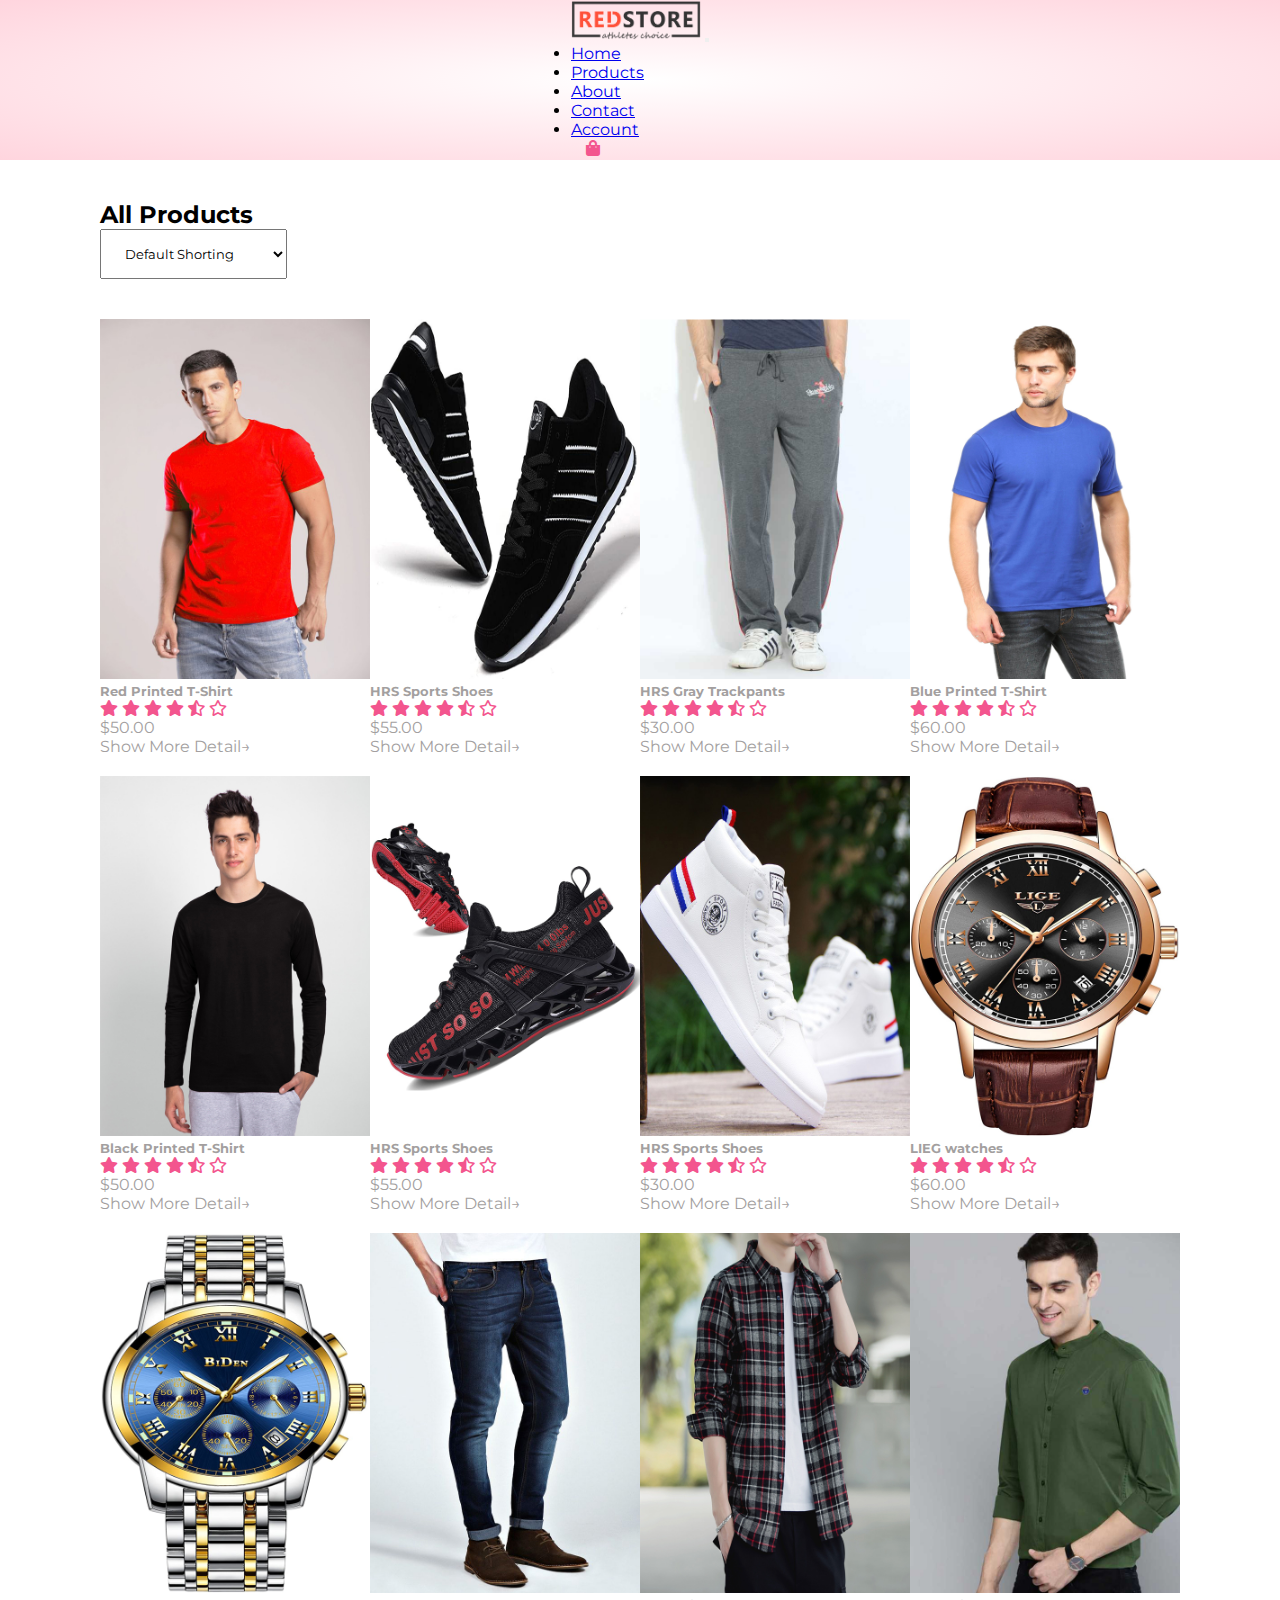
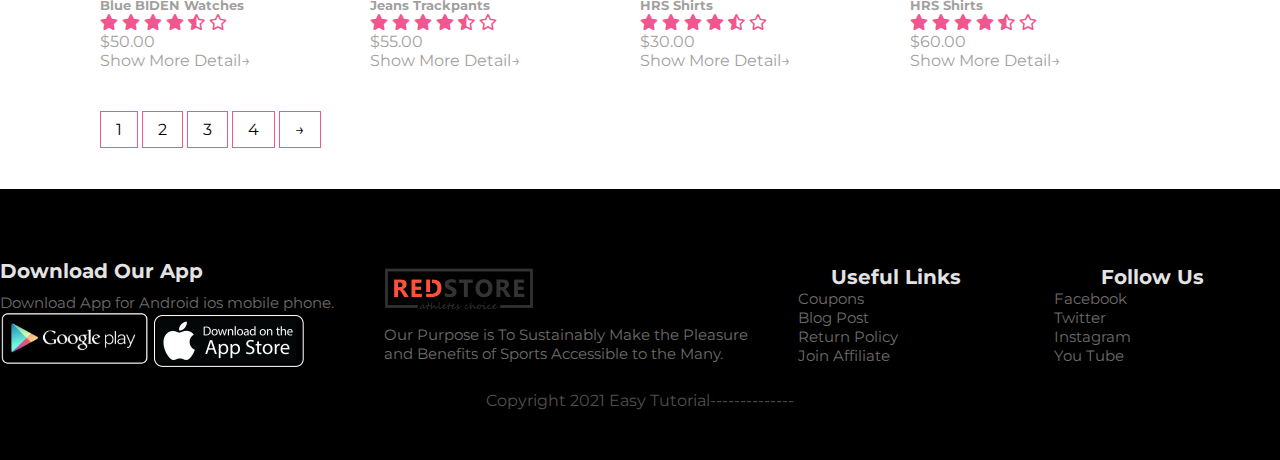
<file: products.html>
<!doctype html>
<html lang="en">
  <head>
    <!-- Required meta tags -->
    <meta charset="utf-8">
    <meta name="viewport" content="width=device-width, initial-scale=1">

    <!-- Bootstrap CSS -->
    <link href="https://cdn.jsdelivr.net/npm/bootstrap@5.1.1/dist/css/bootstrap.min.css" rel="stylesheet" integrity="sha384-F3w7mX95PdgyTmZZMECAngseQB83DfGTowi0iMjiWaeVhAn4FJkqJByhZMI3AhiU" crossorigin="anonymous">
    <link rel="stylesheet" href="https://cdnjs.cloudflare.com/ajax/libs/font-awesome/5.15.4/css/all.min.css">
    <link rel="stylesheet" href="style.css">

    <title>Ecommerce Website</title>
  </head>
  <body>
    <div class="header">
        <div class="container ">
            <div class="row">
                <div class="col-12">
                    <nav class="navbar navbar-expand-lg navbar-light">
                        <div class="container-fluid">
                          <a class="navbar-brand" href="#"><img class="logo" src="images/logo.png" alt="logo" ></a>
                          <button class="navbar-toggler" type="button" data-bs-toggle="collapse" data-bs-target="#navbarNav" aria-controls="navbarNav" aria-expanded="false" aria-label="Toggle navigation">
                            <span class="navbar-toggler-icon"></span>
                          </button>
                          <div class="collapse navbar-collapse" id="navbarNav">
                            <ul class="navbar-nav ms-auto">
                              <li class="nav-item">
                                <a class="nav-link active" aria-current="page" href="/index.html">Home</a>
                              </li>
                              <li class="nav-item">
                                <a class="nav-link" href="/products.html">Products</a>
                              </li>
                              <li class="nav-item">
                                <a class="nav-link" href="#">About</a>
                              </li>
                              <li class="nav-item">
                                <a class="nav-link" href="#">Contact</a>
                              </li>
                              <li class="nav-item">
                                <a class="nav-link" href="#">Account</a>
                              </li>
                         </ul>
                         <i class="fas fa-shopping-bag"></i>
                          </div>
                        </div>
                      </nav>
                </div>
            </div>
        </div>
    </div>
    <!-- header -->
    
    
    <div class="feature-product">
      <div class="product-container">
        <div class="product-row d-flex justify-content-between">
            
            <h2>All Products</h2>
        <select>
            <option >Default Shorting</option>
            <option >Short by price</option>
            <option >Short by popularity</option>
            <option >Short by rating</option>
            <option >Short by sale</option>
        </select>
        </div>
    
        <div class="row ">

          
          <div class="col-3 ">
            <img src="images/p1.jpg" alt="">
            <h5>Red Printed T-Shirt</h5>
            <i class="fa fa-star "></i>
            <i class="fa fa-star"></i>
            <i class="fa fa-star"></i>
            <i class="fa fa-star"></i>
            <i class="fas fa-star-half-alt"></i>
            <i class="far fa-star"></i>

            <p>$50.00</p>
            <a href="./product-detail.html">Show More Detail&#8594;</a>
          </div>
          <div class="col-3 ">
            <img src="images/p2.jpg" alt="">
            <h5>HRS Sports Shoes</h5>
            <i class="fa fa-star"></i>
            <i class="fa fa-star"></i>
            <i class="fa fa-star"></i>
            <i class="fa fa-star"></i>
            <i class="fas fa-star-half-alt"></i>
            <i class="far fa-star"></i>
            <p>$55.00</p>
            <a href="./product-detail.html">Show More Detail&#8594;</a>
          </div>
          <div class="col-3">
            <img src="images/p3.jpg" alt="">
            <h5>HRS Gray Trackpants</h5>
            <i class="fa fa-star"></i>
            <i class="fa fa-star"></i>
            <i class="fa fa-star"></i>
            <i class="fa fa-star"></i>
            <i class="fas fa-star-half-alt"></i>
            <i class="far fa-star"></i>
            <p>$30.00</p>
            <a href="./product-detail.html">Show More Detail&#8594;</a>
          </div>
          <div class="col-3 ">
            <img src="images/p4.jpg" alt="">
            <h5>Blue Printed T-Shirt</h5>
            <i class="fa fa-star"></i>
            <i class="fa fa-star"></i>
            <i class="fa fa-star"></i>
            <i class="fa fa-star"></i>
            <i class="fas fa-star-half-alt"></i>
            <i class="far fa-star"></i>
            <p>$60.00</p>
            <a href="./product-detail.html">Show More Detail&#8594;</a>
          </div>
        </div>
       <div class="row">
          
          <div class="col-3 ">
            <img src="images/p5.jpg" alt="">
            <h5>Black Printed T-Shirt</h5>
            <i class="fa fa-star "></i>
            <i class="fa fa-star"></i>
            <i class="fa fa-star"></i>
            <i class="fa fa-star"></i>
            <i class="fas fa-star-half-alt"></i>
            <i class="far fa-star"></i>

            <p>$50.00</p>
            <a href="./product-detail.html">Show More Detail&#8594;</a>
          </div>
          <div class="col-3 ">
            <img src="images/p6.jpg" alt="">
            <h5>HRS Sports Shoes</h5>
            <i class="fa fa-star"></i>
            <i class="fa fa-star"></i>
            <i class="fa fa-star"></i>
            <i class="fa fa-star"></i>
            <i class="fas fa-star-half-alt"></i>
            <i class="far fa-star"></i>
            <p>$55.00</p>
            <a href="./product-detail.html">Show More Detail&#8594;</a>
          </div>
          <div class="col-3 ">
            <img src="images/p7.jpg" alt="">
            <h5>HRS Sports Shoes </h5>
            <i class="fa fa-star"></i>
            <i class="fa fa-star"></i>
            <i class="fa fa-star"></i>
            <i class="fa fa-star"></i>
            <i class="fas fa-star-half-alt"></i>
            <i class="far fa-star"></i>
            <p>$30.00</p>
            <a href="./product-detail.html">Show More Detail&#8594;</a>
          </div>
          <div class="col-3 ">
            <img src="images/p8.jpg" alt="">
            <h5>LIEG watches</h5>
            <i class="fa fa-star"></i>
            <i class="fa fa-star"></i>
            <i class="fa fa-star"></i>
            <i class="fa fa-star"></i>
            <i class="fas fa-star-half-alt"></i>
            <i class="far fa-star"></i>
            <p>$60.00</p>
            <a href="./product-detail.html">Show More Detail&#8594;</a>
          </div>
        </div>

        <div class="row ">
          <div class="col-3 ">
            <img src="images/p9.jpg" alt="">
            <h5>Blue BIDEN Watches</h5>
            <i class="fa fa-star "></i>
            <i class="fa fa-star"></i>
            <i class="fa fa-star"></i>
            <i class="fa fa-star"></i>
            <i class="fas fa-star-half-alt"></i>
            <i class="far fa-star"></i>

            <p>$50.00</p>
            <a href="./product-detail.html">Show More Detail&#8594;</a>
          </div>
          <div class="col-3 ">
            <img src="images/p10.jpg" alt="">
            <h5>Jeans Trackpants</h5>
            <i class="fa fa-star"></i>
            <i class="fa fa-star"></i>
            <i class="fa fa-star"></i>
            <i class="fa fa-star"></i>
            <i class="fas fa-star-half-alt"></i>
            <i class="far fa-star"></i>
            <p>$55.00</p>
            <a href="./product-detail.html">Show More Detail&#8594;</a>
          </div>
          <div class="col-3 ">
            <img src="images/p11.jpg" alt="">
            <h5>HRS Shirts</h5>
            <i class="fa fa-star"></i>
            <i class="fa fa-star"></i>
            <i class="fa fa-star"></i>
            <i class="fa fa-star"></i>
            <i class="fas fa-star-half-alt"></i>
            <i class="far fa-star"></i>
            <p>$30.00</p>
            <a href="./product-detail.html">Show More Detail&#8594;</a>
          </div>
          <div class="col-3 ">
            <img src="images/p12.jpg" alt="">
            <h5>HRS Shirts</h5>
            <i class="fa fa-star"></i>
            <i class="fa fa-star"></i>
            <i class="fa fa-star"></i>
            <i class="fa fa-star"></i>
            <i class="fas fa-star-half-alt"></i>
            <i class="far fa-star"></i>
            <p>$60.00</p>
            <a href="./product-detail.html">Show More Detail&#8594;</a>
            
          </div>
        </div>
        <div class="btn-all">
          <span>1</span>
          <span>2</span>
          <span>3</span>
          <span>4</span>
          <span>&#8594;</span>
        </div>

      </div>
    </div>
    <!-- latest product -->
    
    
    
    <div class="footer">
      <div class="container">
        <div class="row">
          <div class="col-1">
            <h4>Download Our App</h4>
            <p>Download App for Android ios mobile phone.</p>
            <div class="footer-logo">
           <img src="images/google.png" alt="">
           <img class="app" src="images/app-store1.png" alt="">
           
            </div>
          </div>
          <div class="col-2">
            <img src="images/logo.png" alt="">
            <p>Our Purpose is To Sustainably Make the Pleasure and Benefits of Sports Accessible to the Many.</p>
          </div>
          <div class="col-3">
            <h4>Useful Links</h4>
            <ul>
              <li>Coupons</li>
              <li>Blog Post</li>
              <li>Return Policy</li>
              <li>Join Affiliate</li>
            </ul>
          </div>
            <div class="col-3">
              <h4>Follow Us</h4>
              <ul>
                
                <li>Facebook</li>
                <li>Twitter</li>
                <li>Instagram</li>
                <li>You Tube</li>
              </ul>
          </div>
          <hr>
          <div class="copy">Copyright 2021 Easy Tutorial--------------</div>
        </div>
      </div>
    </div>


    
    <script src="https://cdn.jsdelivr.net/npm/bootstrap@5.1.1/dist/js/bootstrap.bundle.min.js" integrity="sha384-/bQdsTh/da6pkI1MST/rWKFNjaCP5gBSY4sEBT38Q/9RBh9AH40zEOg7Hlq2THRZ" crossorigin="anonymous"></script>

    <!-- Option 2: Separate Popper and Bootstrap JS -->
    <!--
    <script src="https://cdn.jsdelivr.net/npm/@popperjs/core@2.9.3/dist/umd/popper.min.js" integrity="sha384-W8fXfP3gkOKtndU4JGtKDvXbO53Wy8SZCQHczT5FMiiqmQfUpWbYdTil/SxwZgAN" crossorigin="anonymous"></script>
    <script src="https://cdn.jsdelivr.net/npm/bootstrap@5.1.1/dist/js/bootstrap.min.js" integrity="sha384-skAcpIdS7UcVUC05LJ9Dxay8AXcDYfBJqt1CJ85S/CFujBsIzCIv+l9liuYLaMQ/" crossorigin="anonymous"></script>
    -->
  </body>
</html>
</file>
<file: style.css>
@import url('https://fonts.googleapis.com/css2?family=Source+Sans+Pro:wght@200;300;600&display=swap');
@import url('https://fonts.googleapis.com/css2?family=Montserrat:wght@400;500;600&family=Source+Sans+Pro:wght@200;300;600&display=swap');
*{
    margin: 0;
    padding: 0;
    font-family: 'Montserrat', sans-serif;
}

.header{
    background: radial-gradient(#fff,#ffd5de);
    
    margin-bottom: 30px;
}

.logo{
    width: 130px;
    height: 40px;
}
.fa-shopping-bag{
    padding-left: 15px;
    padding-bottom: 4px;
}

 .row{
    display: flex;
    align-items: center;
    flex-wrap: wrap;
    justify-content: space-around;
}
.header .col-6{
    margin: 80px 0;
    flex-basis: 50%;
    min-width: 300px;
}

.header .col-6 h1{
    padding-bottom:20px ;
    font-size: 50px;
}
.btn{
    width: 200px;
    height: 40px;
    border-radius: 20px;
    font-size: 20px;
    padding: 10px;
    background-color: #f3558e;
    line-height: 20px;
    color: #fff;
    margin-top: 20px;
    transition: background 0.5s;
}
.btn:hover{
    background-color:#f386ae ;
    color: #fff;
}


.feature{
    margin: 80px 0;

}
.feature .col-3{
    flex-basis: 30%;
    min-width: 250px;
}
.feature .col-3 img{
    width: 100%;
    
}
.small-container{
    max-width: 1080px;
    padding-left: 30px;
    padding-right: 30px;
    margin: auto;
}

.feature-product .col-3{
    flex-basis: 25%;
    min-width: 200px;
    transition: transform 0.5s;

}
.feature-product .col-3 .row{
    padding: 50px 0;
}
.feature-product .col-3 img{
    width: 100%;
    
}
.feature-product .col-3 p{
    margin: 0;
    padding: 0;
}
.product-container{
    
    margin: auto;
    max-width: 1080px;
}
.feature-product .col-3 h5, p{
    color: rgb(163, 159, 159);
}
.fea-product{
    padding-bottom:20px ;
    color: rgb(78, 77, 77);
    text-align: center;
    margin: 60px 0;
    position: relative;
    line-height: 50px;
    
}
.fea-product::after{
    content: '';
    width: 80px;
    height: 5px;
    border-radius: 10px;
    background-color: #f3558e;
    position: absolute;
    top: 50px;
    right: 485px;
    transform: translateX(-50%);

}
 i, .icon i{
    color: #f3558e;
}
.feature-product .col-3:hover{
transform: translateY(-3px);
}
.feature-product .col-3 a{
    text-decoration: none;
    color: rgb(163, 159, 159);
    
}
.feature-product .col-3 a:hover{
    color: rgb(192, 186, 186);
}
.offer-smart{
flex-basis: 50%;
    min-width: 400px;
    
}
.offer-smart img{
    width: 80%;
    margin-left: 100px;
}
.offer{
    padding:30px 0 ;
    background: radial-gradient(#fff,#ffd5de);
}
.offer-smart h1{
    padding-bottom: 20px;
}
.offer-smart small{
    padding-bottom: 20px;
}
.person{
    margin: 100px 0;
    
}
.person .col-3 img{
    width: 100px;
    height: 100px;
    border-radius: 50%;
    text-align: center;
    margin-left:80px;


}
.icon{
    padding-left: 80px;
    padding-bottom: 10px;
}
.person .col-3{
    border: 1px solid rgb(238, 231, 231);
    box-shadow: 0 0 10px 4px #e3e3e3;
    transition: transform 0.5s;
    
}
.person .col-3:hover{
    transform: translateY(-3px);
}
.person .col-3 h4{
    font-size: 20px;
    font-weight: 10px;
    text-align: center;
    padding: 20px 0;
    color: rgb(78, 76, 76);
}
.fa-quote-left{
    padding-left: 120px;
    margin: 20px;
}
.person .col-3 p{
    padding-right:  30px;
    padding-left: 30px;
    font-size: 15px;
}
.brands{
    margin: 100px auto;
}
.brands .col-5{
    display: flex;
    flex-basis: 20%;
    min-width: 100px;
    
}
.brands .col-5 img{
    width: 100%;
    filter: grayscale(100%);
     }
     .brands .col-5 img:hover{
        filter: grayscale(0); 
     }
     
     .footer .col-1, .col-2{
         
         flex-basis:30%;
         min-width: 250px;
     }
     .footer .col-1{
         margin-top: 20px;
     }
     .footer .col-2 img{
         width: 150px;
     }
     .footer .col-3{
         
         flex-basis: 20%;
         min-width: 200px;
     }
     .footer h4{
         color: #e3e3e3;
         
         font-size: 20px;
     }
     .footer{
         background: #000;
         padding: 50px 0;
     }
     .footer .col-3 ul{
         margin-left: 30px;
         
     }
     .footer .col-3 ul li{
         color: #6e6b6b;
         font-size: 15px;
         
         list-style-type: none;
     }
     .footer p{
         color: #6e6b6b;
         padding-top:  10px;
         font-size: 15px;
         
     }
     .footer .col-3 h4{
         text-align: center;
     }
     
     .footer-logo img{
         width: 150px;
         margin-bottom:20px ;
     }
     hr{
         border: none;
         height: 2px;
         background-color: #d5d5d5;
        margin: 20px 0;
     }
     .copy{
         color: #524f4f;
         text-align: center;
     }
 /* footer */
/* product page */
.product-row {
        margin: 40px 0;
    }
    .product-row select{
        height: 50px;
        padding: 0 20px;
        cursor: pointer;
    }
    .btn-all{
        margin: 50px 0;
    }
    .btn-all span{
        border: 1px solid #f3558e;
        padding: 8px 15px;
        width: 50px;
    }
    .feature-product .row{
        margin: 20px 0;
    }
    .btn-all span:hover{
        background-color:#f3558e ;
        color: #e3e3e3;
    }
    /* product detail */
    .product-detail{
        margin: 50px 0;
    }
    
    .product-detail .col-2{
       flex-basis: 60%;
       max-width: 450px;
       
    }
    .product-detail .col-2 img{
        width: 100%;
    }
    .product-detail .col-2 select{
        width: 150px;
        height: 40px;
        padding: 10px 10px;
        border:1px solid #f3558e;
        }
        .product-detail .col-2 input{
            margin-top: 20px;
            width: 50px;
            height: 40px;
            padding: 10px;
            margin-left: 20px;
            border:1px solid #f3558e;
        }
        .product-detail .col-2 h4{
            margin-top: 20px;
            font-size: 22px;
            font-weight: bold;
        }
        .product-detail .col-2 h1{
            font-weight: bold;
        }
        .product-img {
        display: flex;
        justify-content: space-between;
        margin-top: 10px;
        
        }
        .product-img img{
            flex-basis: 30%;
            max-width: 75px;
            cursor: pointer;
        }
        .feature-product h1{
            font-weight: bold;
        }




     @media only screen and (max-width: 600px){
     .row{
         text-align: center;
     }
     .col-1, .col-2, .col-3, .col-5, .col-6{
         flex-basis: 100%;
     }
     .product-detail .col-2 h1{
         font-size: 26px;
         line-height: 22px;
     }
     .product-detail .col-2 .t-shirt{
         margin-top: 20px;
     }
     
     
     }
</file>
